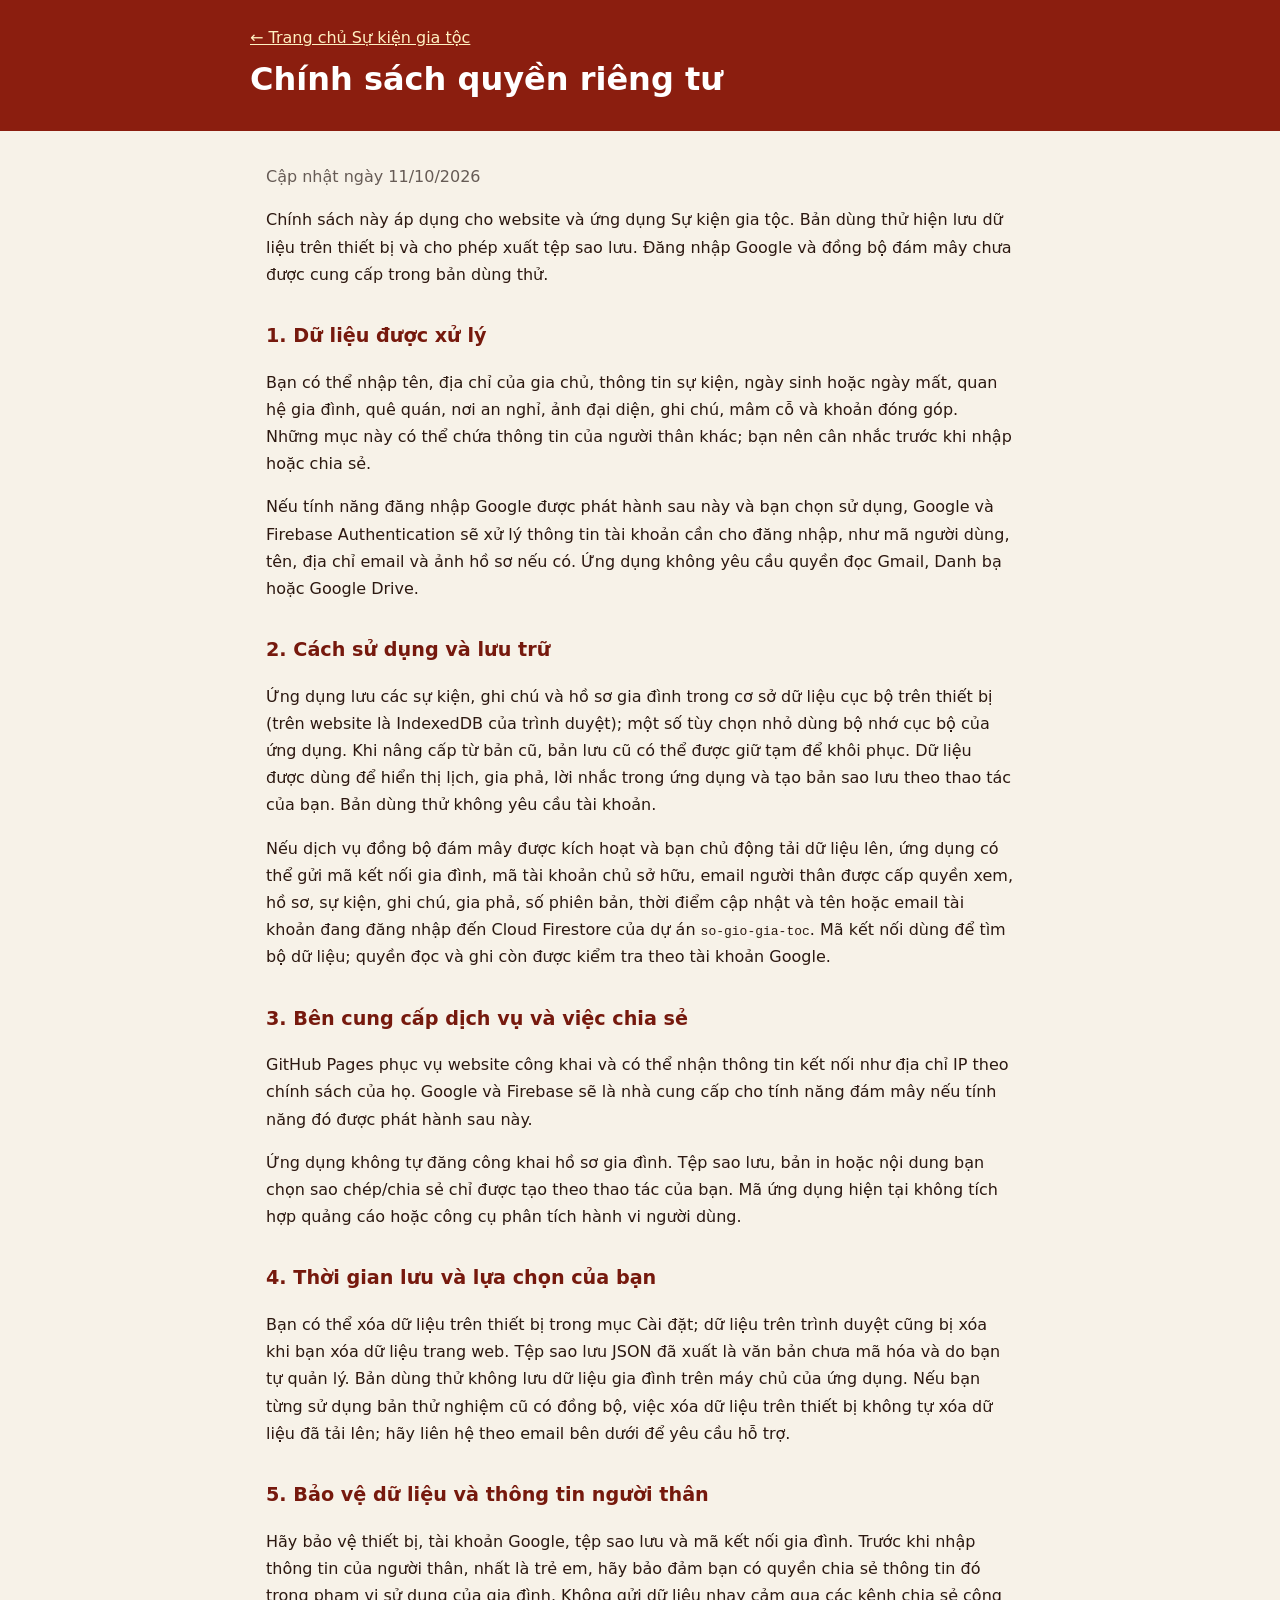
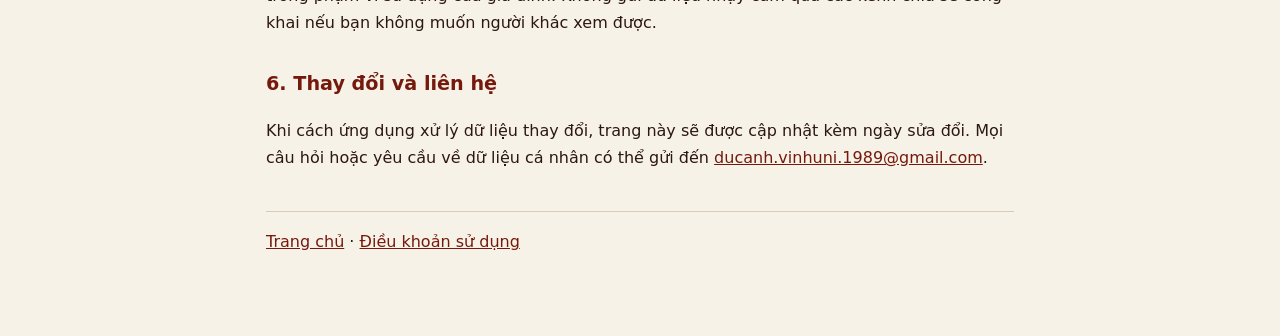
<file: privacy.html>
<!doctype html>
<html lang="vi">
<head>
  <meta charset="utf-8">
  <meta name="viewport" content="width=device-width, initial-scale=1">
  <meta name="description" content="Chính sách quyền riêng tư của ứng dụng Sự kiện gia tộc.">
  <title>Chính sách quyền riêng tư | Sự kiện gia tộc</title>
  <style>
    :root { color-scheme: light; font-family: system-ui, -apple-system, "Segoe UI", sans-serif; color: #2c1810; background: #f7f2e8; }
    * { box-sizing: border-box; }
    body { margin: 0; line-height: 1.7; }
    header { background: #8b1e0f; color: #fff; padding: 1.5rem max(1rem, calc((100vw - 780px) / 2)); }
    header a { color: #fff1c2; }
    main { max-width: 780px; margin: 2rem auto; padding: 0 1rem 3rem; }
    h1 { margin: .5rem 0; line-height: 1.25; }
    h2 { margin-top: 2rem; color: #76190d; font-size: 1.2rem; }
    a { color: #76190d; }
    .date { color: #665b55; }
    .notice { border-left: 4px solid #b98b25; padding: .75rem 1rem; background: #fff9e9; }
    footer { border-top: 1px solid #d9c9b7; padding-top: 1rem; margin-top: 2.5rem; }
  </style>
</head>
<body>
  <header>
    <a href="./">← Trang chủ Sự kiện gia tộc</a>
    <h1>Chính sách quyền riêng tư</h1>
  </header>
  <main>
    <p class="date">Cập nhật ngày 11/10/2026</p>
    <p>Chính sách này áp dụng cho website và ứng dụng Sự kiện gia tộc. Bản dùng thử hiện lưu dữ liệu trên thiết bị và cho phép xuất tệp sao lưu. Đăng nhập Google và đồng bộ đám mây chưa được cung cấp trong bản dùng thử.</p>

    <h2>1. Dữ liệu được xử lý</h2>
    <p>Bạn có thể nhập tên, địa chỉ của gia chủ, thông tin sự kiện, ngày sinh hoặc ngày mất, quan hệ gia đình, quê quán, nơi an nghỉ, ảnh đại diện, ghi chú, mâm cỗ và khoản đóng góp. Những mục này có thể chứa thông tin của người thân khác; bạn nên cân nhắc trước khi nhập hoặc chia sẻ.</p>
    <p>Nếu tính năng đăng nhập Google được phát hành sau này và bạn chọn sử dụng, Google và Firebase Authentication sẽ xử lý thông tin tài khoản cần cho đăng nhập, như mã người dùng, tên, địa chỉ email và ảnh hồ sơ nếu có. Ứng dụng không yêu cầu quyền đọc Gmail, Danh bạ hoặc Google Drive.</p>

    <h2>2. Cách sử dụng và lưu trữ</h2>
    <p>Ứng dụng lưu các sự kiện, ghi chú và hồ sơ gia đình trong cơ sở dữ liệu cục bộ trên thiết bị (trên website là IndexedDB của trình duyệt); một số tùy chọn nhỏ dùng bộ nhớ cục bộ của ứng dụng. Khi nâng cấp từ bản cũ, bản lưu cũ có thể được giữ tạm để khôi phục. Dữ liệu được dùng để hiển thị lịch, gia phả, lời nhắc trong ứng dụng và tạo bản sao lưu theo thao tác của bạn. Bản dùng thử không yêu cầu tài khoản.</p>
    <p>Nếu dịch vụ đồng bộ đám mây được kích hoạt và bạn chủ động tải dữ liệu lên, ứng dụng có thể gửi mã kết nối gia đình, mã tài khoản chủ sở hữu, email người thân được cấp quyền xem, hồ sơ, sự kiện, ghi chú, gia phả, số phiên bản, thời điểm cập nhật và tên hoặc email tài khoản đang đăng nhập đến Cloud Firestore của dự án <code>so-gio-gia-toc</code>. Mã kết nối dùng để tìm bộ dữ liệu; quyền đọc và ghi còn được kiểm tra theo tài khoản Google.</p>

    <h2>3. Bên cung cấp dịch vụ và việc chia sẻ</h2>
    <p>GitHub Pages phục vụ website công khai và có thể nhận thông tin kết nối như địa chỉ IP theo chính sách của họ. Google và Firebase sẽ là nhà cung cấp cho tính năng đám mây nếu tính năng đó được phát hành sau này.</p>
    <p>Ứng dụng không tự đăng công khai hồ sơ gia đình. Tệp sao lưu, bản in hoặc nội dung bạn chọn sao chép/chia sẻ chỉ được tạo theo thao tác của bạn. Mã ứng dụng hiện tại không tích hợp quảng cáo hoặc công cụ phân tích hành vi người dùng.</p>

    <h2>4. Thời gian lưu và lựa chọn của bạn</h2>
    <p>Bạn có thể xóa dữ liệu trên thiết bị trong mục Cài đặt; dữ liệu trên trình duyệt cũng bị xóa khi bạn xóa dữ liệu trang web. Tệp sao lưu JSON đã xuất là văn bản chưa mã hóa và do bạn tự quản lý. Bản dùng thử không lưu dữ liệu gia đình trên máy chủ của ứng dụng. Nếu bạn từng sử dụng bản thử nghiệm cũ có đồng bộ, việc xóa dữ liệu trên thiết bị không tự xóa dữ liệu đã tải lên; hãy liên hệ theo email bên dưới để yêu cầu hỗ trợ.</p>

    <h2>5. Bảo vệ dữ liệu và thông tin người thân</h2>
    <p>Hãy bảo vệ thiết bị, tài khoản Google, tệp sao lưu và mã kết nối gia đình. Trước khi nhập thông tin của người thân, nhất là trẻ em, hãy bảo đảm bạn có quyền chia sẻ thông tin đó trong phạm vi sử dụng của gia đình. Không gửi dữ liệu nhạy cảm qua các kênh chia sẻ công khai nếu bạn không muốn người khác xem được.</p>

    <h2>6. Thay đổi và liên hệ</h2>
    <p>Khi cách ứng dụng xử lý dữ liệu thay đổi, trang này sẽ được cập nhật kèm ngày sửa đổi. Mọi câu hỏi hoặc yêu cầu về dữ liệu cá nhân có thể gửi đến <a href="mailto:ducanh.vinhuni.1989@gmail.com">ducanh.vinhuni.1989@gmail.com</a>.</p>

    <footer><a href="./">Trang chủ</a> · <a href="terms.html">Điều khoản sử dụng</a></footer>
  </main>
</body>
</html>
</file>
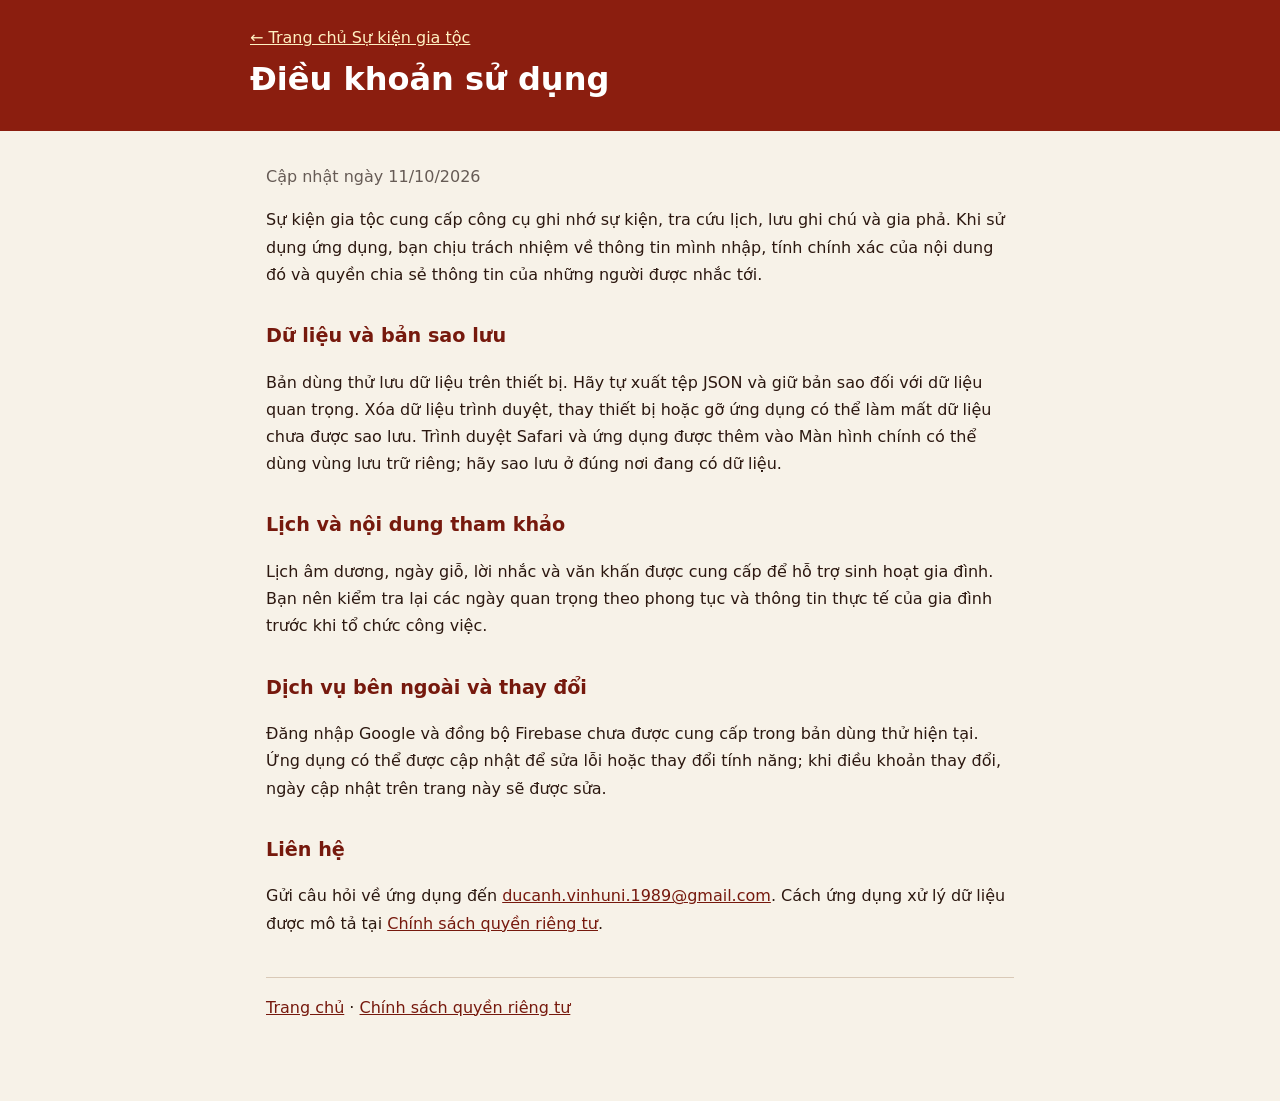
<file: terms.html>
<!doctype html>
<html lang="vi">
<head>
  <meta charset="utf-8">
  <meta name="viewport" content="width=device-width, initial-scale=1">
  <meta name="description" content="Điều khoản sử dụng ứng dụng Sự kiện gia tộc.">
  <title>Điều khoản sử dụng | Sự kiện gia tộc</title>
  <style>
    :root { color-scheme: light; font-family: system-ui, -apple-system, "Segoe UI", sans-serif; color: #2c1810; background: #f7f2e8; }
    * { box-sizing: border-box; }
    body { margin: 0; line-height: 1.7; }
    header { background: #8b1e0f; color: #fff; padding: 1.5rem max(1rem, calc((100vw - 780px) / 2)); }
    header a { color: #fff1c2; }
    main { max-width: 780px; margin: 2rem auto; padding: 0 1rem 3rem; }
    h1 { margin: .5rem 0; line-height: 1.25; }
    h2 { margin-top: 2rem; color: #76190d; font-size: 1.2rem; }
    a { color: #76190d; }
    .date { color: #665b55; }
    footer { border-top: 1px solid #d9c9b7; padding-top: 1rem; margin-top: 2.5rem; }
  </style>
</head>
<body>
  <header>
    <a href="./">← Trang chủ Sự kiện gia tộc</a>
    <h1>Điều khoản sử dụng</h1>
  </header>
  <main>
    <p class="date">Cập nhật ngày 11/10/2026</p>
    <p>Sự kiện gia tộc cung cấp công cụ ghi nhớ sự kiện, tra cứu lịch, lưu ghi chú và gia phả. Khi sử dụng ứng dụng, bạn chịu trách nhiệm về thông tin mình nhập, tính chính xác của nội dung đó và quyền chia sẻ thông tin của những người được nhắc tới.</p>

    <h2>Dữ liệu và bản sao lưu</h2>
    <p>Bản dùng thử lưu dữ liệu trên thiết bị. Hãy tự xuất tệp JSON và giữ bản sao đối với dữ liệu quan trọng. Xóa dữ liệu trình duyệt, thay thiết bị hoặc gỡ ứng dụng có thể làm mất dữ liệu chưa được sao lưu. Trình duyệt Safari và ứng dụng được thêm vào Màn hình chính có thể dùng vùng lưu trữ riêng; hãy sao lưu ở đúng nơi đang có dữ liệu.</p>

    <h2>Lịch và nội dung tham khảo</h2>
    <p>Lịch âm dương, ngày giỗ, lời nhắc và văn khấn được cung cấp để hỗ trợ sinh hoạt gia đình. Bạn nên kiểm tra lại các ngày quan trọng theo phong tục và thông tin thực tế của gia đình trước khi tổ chức công việc.</p>

    <h2>Dịch vụ bên ngoài và thay đổi</h2>
    <p>Đăng nhập Google và đồng bộ Firebase chưa được cung cấp trong bản dùng thử hiện tại. Ứng dụng có thể được cập nhật để sửa lỗi hoặc thay đổi tính năng; khi điều khoản thay đổi, ngày cập nhật trên trang này sẽ được sửa.</p>

    <h2>Liên hệ</h2>
    <p>Gửi câu hỏi về ứng dụng đến <a href="mailto:ducanh.vinhuni.1989@gmail.com">ducanh.vinhuni.1989@gmail.com</a>. Cách ứng dụng xử lý dữ liệu được mô tả tại <a href="privacy.html">Chính sách quyền riêng tư</a>.</p>

    <footer><a href="./">Trang chủ</a> · <a href="privacy.html">Chính sách quyền riêng tư</a></footer>
  </main>
</body>
</html>
</file>
